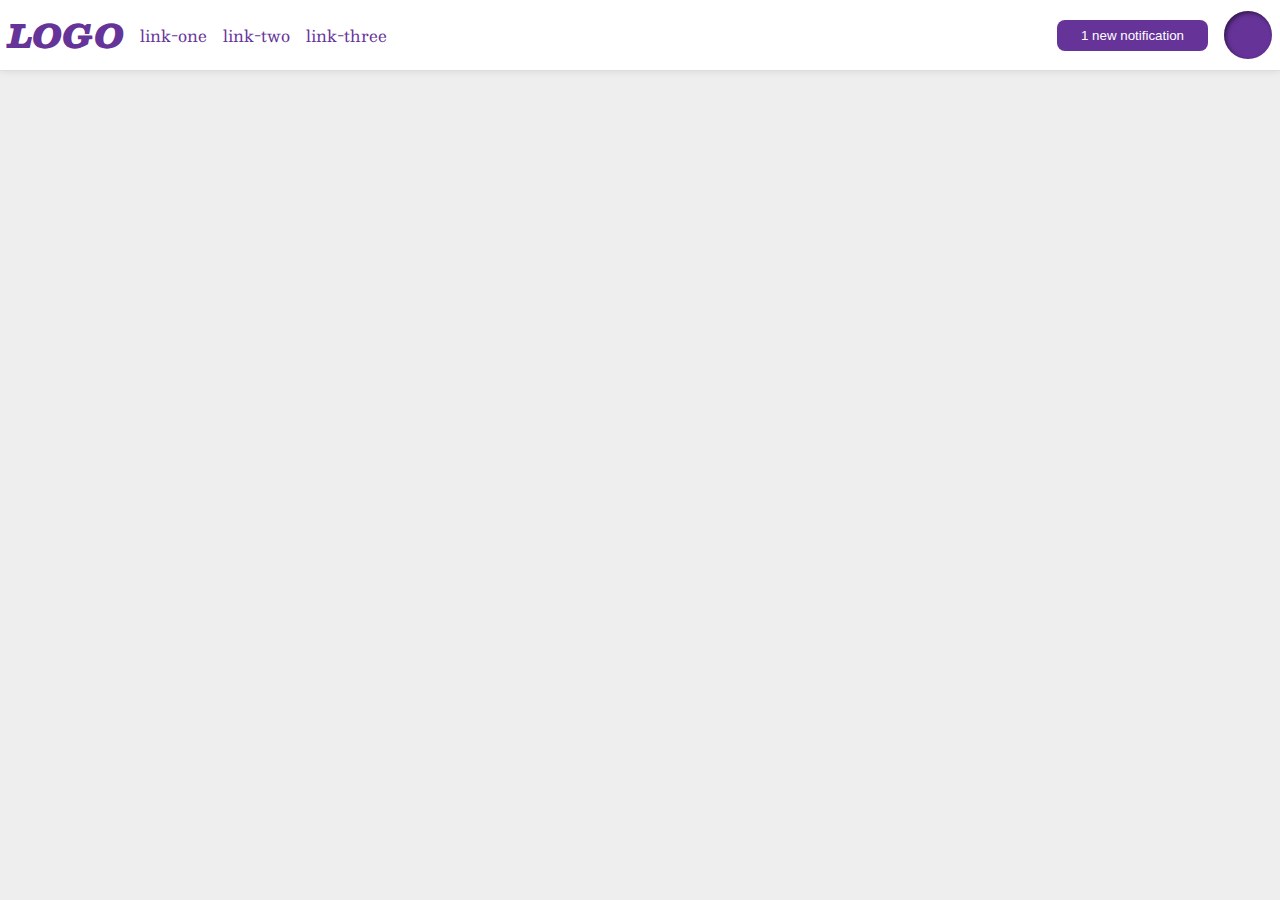
<file: flex/03-flex-header-2/index.html>
<!DOCTYPE html>
<html lang="en">

<head>
  <meta charset="UTF-8">
  <meta http-equiv="X-UA-Compatible" content="IE=edge">
  <meta name="viewport" content="width=device-width, initial-scale=1.0">
  <title>Flex Header 2</title>
  <link rel="stylesheet" href="style.css">
</head>

<body>
  <div class="header"> <!--this is a flex container-->
    <div class="left-side"> <!--this is a flex container-->
      <div class="logo">
        LOGO
      </div>
      <ul class="links">
        <li><a href="https://google.com">link-one</a></li>
        <li><a href="https://google.com">link-two</a></li>
        <li><a href="https://google.com">link-three</a></li>
      </ul>
    </div>
    <div class="right-side"> <!--this is a flex container-->
      <button class="notifications">
        1 new notification
      </button>
      <div class="profile-image"></div>
    </div>
</body>

</html>
</file>
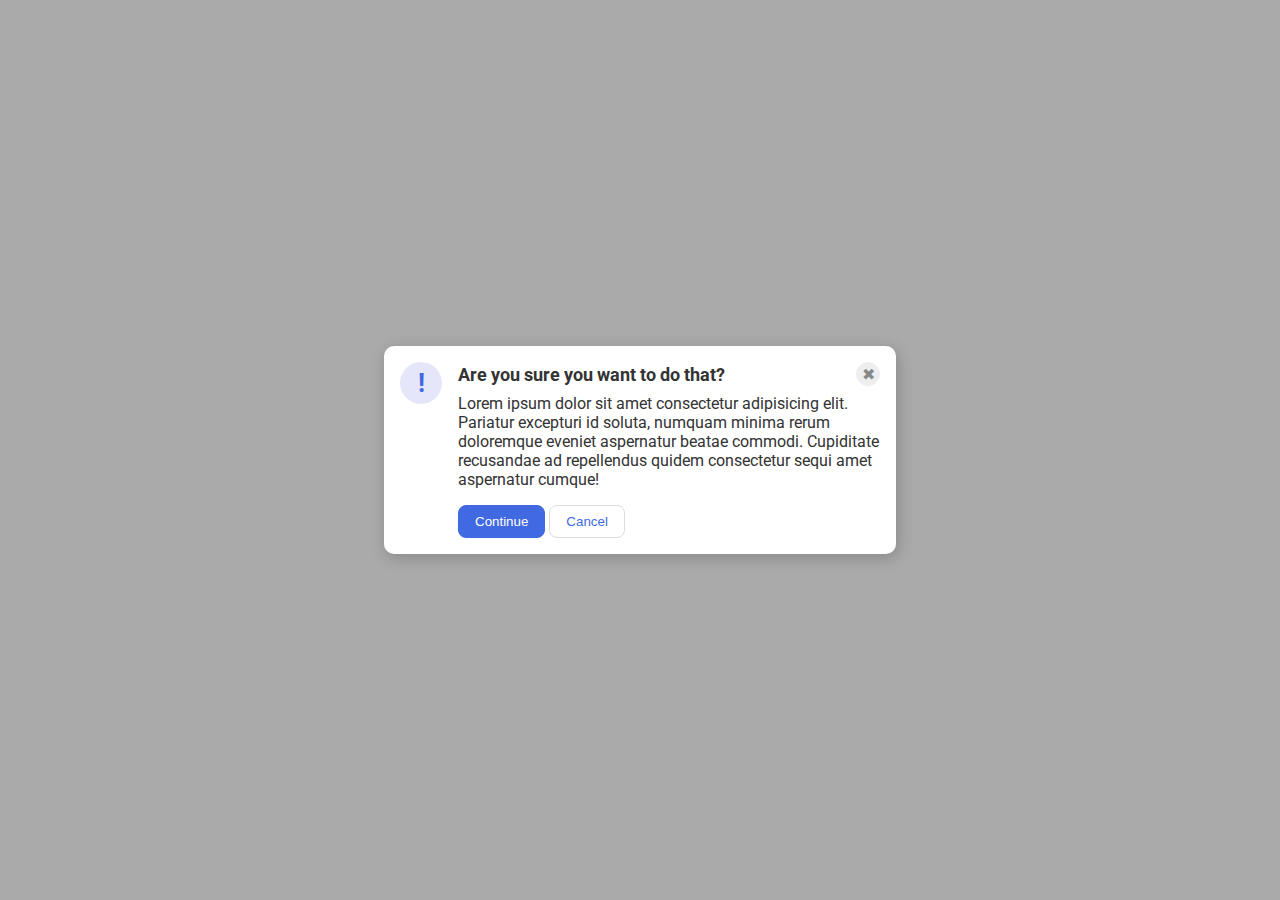
<file: flex/05-flex-modal/index.html>
<!DOCTYPE html>
<html lang="en">

<head>
  <meta charset="UTF-8">
  <meta http-equiv="X-UA-Compatible" content="IE=edge">
  <meta name="viewport" content="width=device-width, initial-scale=1.0">
  <link rel="stylesheet" href="style.css">
  <title>Modal</title>
</head>

<body> <!--flex container-->
  <div class="modal">
    <div class="icon">!</div> <!--flex container-->
    <div class="container">
      <div class="header">Are you sure you want to do that? <!--flex container-->
        <button class="close-button">✖</button>
      </div>
      <div class="text">Lorem ipsum dolor sit amet consectetur adipisicing elit. Pariatur excepturi id soluta, numquam
        minima rerum doloremque eveniet aspernatur beatae commodi. Cupiditate recusandae ad repellendus quidem
        consectetur
        sequi amet aspernatur cumque!</div>
      <button class="continue">Continue</button>
      <button class="cancel">Cancel</button>
    </div>
  </div>
</body>

</html>
</file>
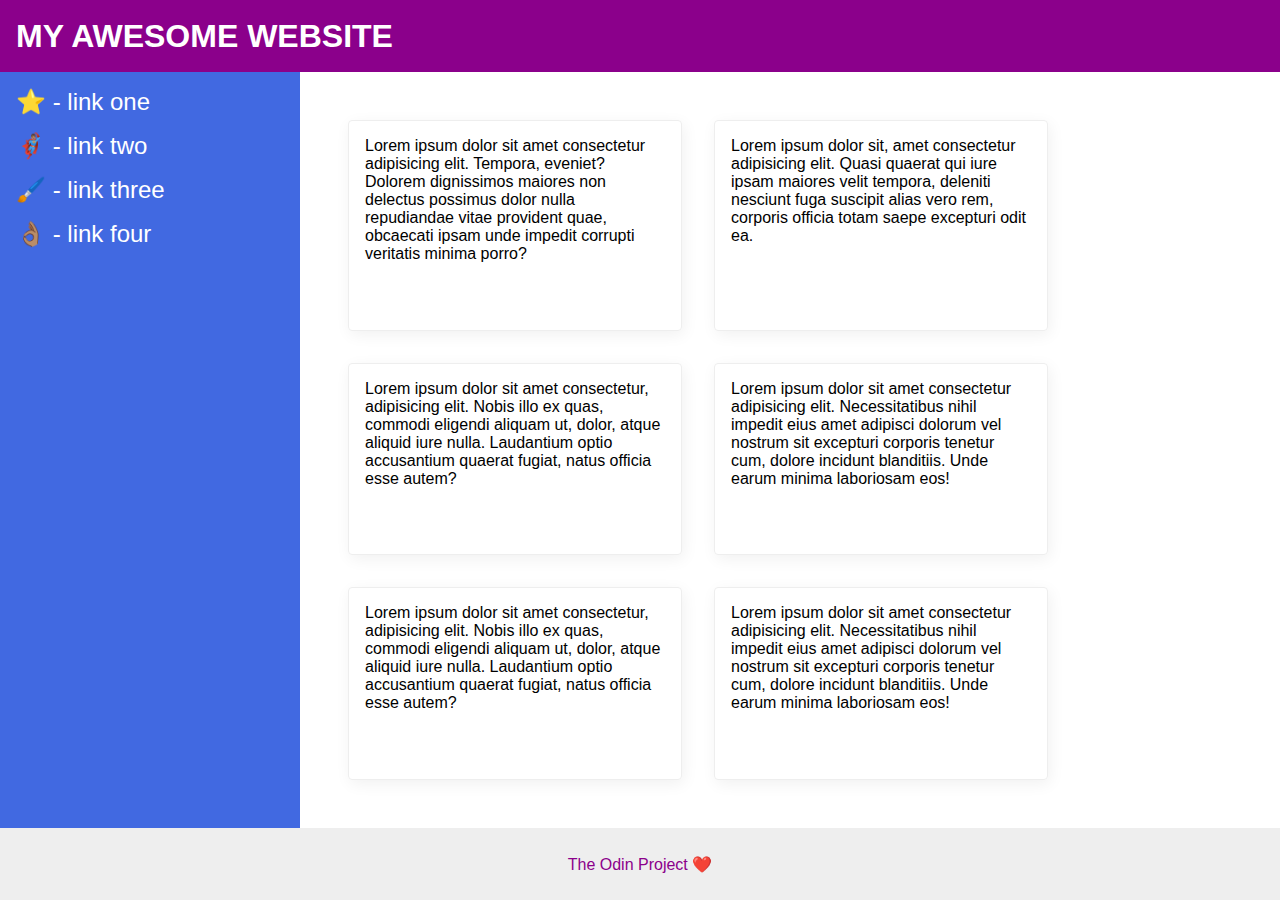
<file: flex/07-flex-layout-2/index.html>
<!DOCTYPE html>
<html lang="en">

<head>
  <meta charset="UTF-8">
  <meta http-equiv="X-UA-Compatible" content="IE=edge">
  <meta name="viewport" content="width=device-width, initial-scale=1.0">
  <title>The Holy Grail</title>
  <link rel="stylesheet" href="style.css">
</head>

<body>
  <div class="header">
    MY AWESOME WEBSITE
  </div>
  <div class="body">
    <div class="sidebar">
      <ul>
        <li><a href="#">⭐ - link one</a></li>
        <li><a href="#">🦸🏽‍♂️ - link two</a></li>
        <li><a href="#">🖌️ - link three</a></li>
        <li><a href="#">👌🏽 - link four</a></li>
      </ul>
    </div>
    <div class="card-container">
      <div class="card">Lorem ipsum dolor sit amet consectetur adipisicing elit. Tempora, eveniet? Dolorem dignissimos
        maiores non delectus possimus dolor nulla repudiandae vitae provident quae, obcaecati ipsam unde impedit
        corrupti
        veritatis minima porro?</div>
      <div class="card">Lorem ipsum dolor sit, amet consectetur adipisicing elit. Quasi quaerat qui iure ipsam maiores
        velit
        tempora, deleniti nesciunt fuga suscipit alias vero rem, corporis officia totam saepe excepturi odit ea.</div>
      <div class="card">Lorem ipsum dolor sit amet consectetur, adipisicing elit. Nobis illo ex quas, commodi eligendi
        aliquam ut, dolor, atque aliquid iure nulla. Laudantium optio accusantium quaerat fugiat, natus officia esse
        autem?
      </div>
      <div class="card">Lorem ipsum dolor sit amet consectetur adipisicing elit. Necessitatibus nihil impedit eius amet
        adipisci dolorum vel nostrum sit excepturi corporis tenetur cum, dolore incidunt blanditiis. Unde earum minima
        laboriosam eos!</div>
      <div class="card">Lorem ipsum dolor sit amet consectetur, adipisicing elit. Nobis illo ex quas, commodi eligendi
        aliquam ut, dolor, atque aliquid iure nulla. Laudantium optio accusantium quaerat fugiat, natus officia esse
        autem?
      </div>
      <div class="card">Lorem ipsum dolor sit amet consectetur adipisicing elit. Necessitatibus nihil impedit eius amet
        adipisci dolorum vel nostrum sit excepturi corporis tenetur cum, dolore incidunt blanditiis. Unde earum minima
        laboriosam eos!</div>
    </div>
  </div>
  <div class="footer">
    The Odin Project ❤️
  </div>
</body>

</html>
</file>
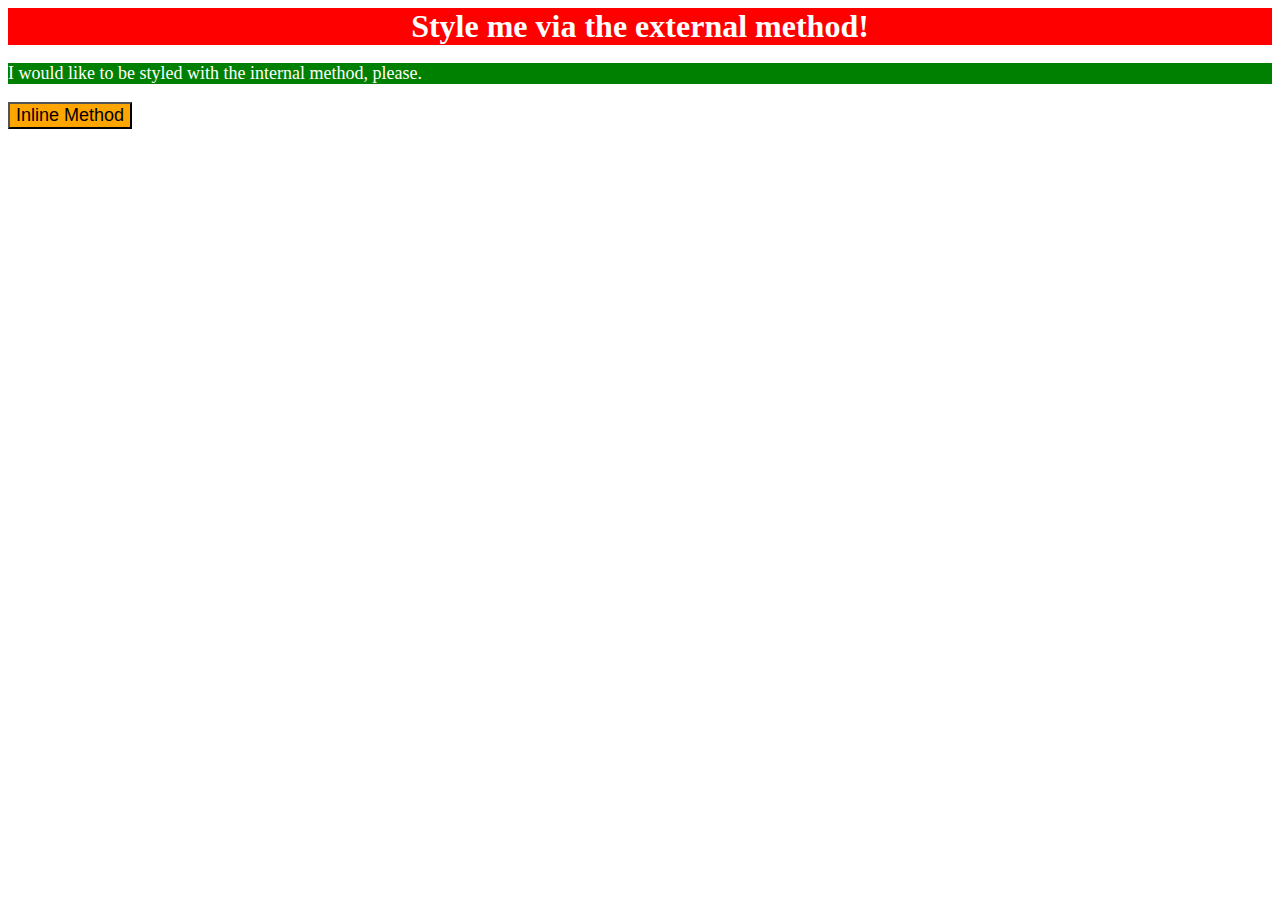
<file: foundations/01-css-methods/index.html>
<!DOCTYPE html>
<html lang="en">

<head>
  <meta charset="UTF-8">
  <meta http-equiv="X-UA-Compatible" content="IE=edge">
  <meta name="viewport" content="width=device-width, initial-scale=1.0">
  <link rel="stylesheet" type="text/css" href="styles.css">
  <style>
    p {
      background-color: green;
      color: white;
      font-size: 18px;
    }
  </style>
  <title>Methods for Adding CSS</title>
</head>

<body>
  <div>Style me via the external method!</div>
  <p>I would like to be styled with the internal method, please.</p>
  <button style="background-color: orange; font-size: 18px;">Inline Method</button>
</body>

</html>
</file>
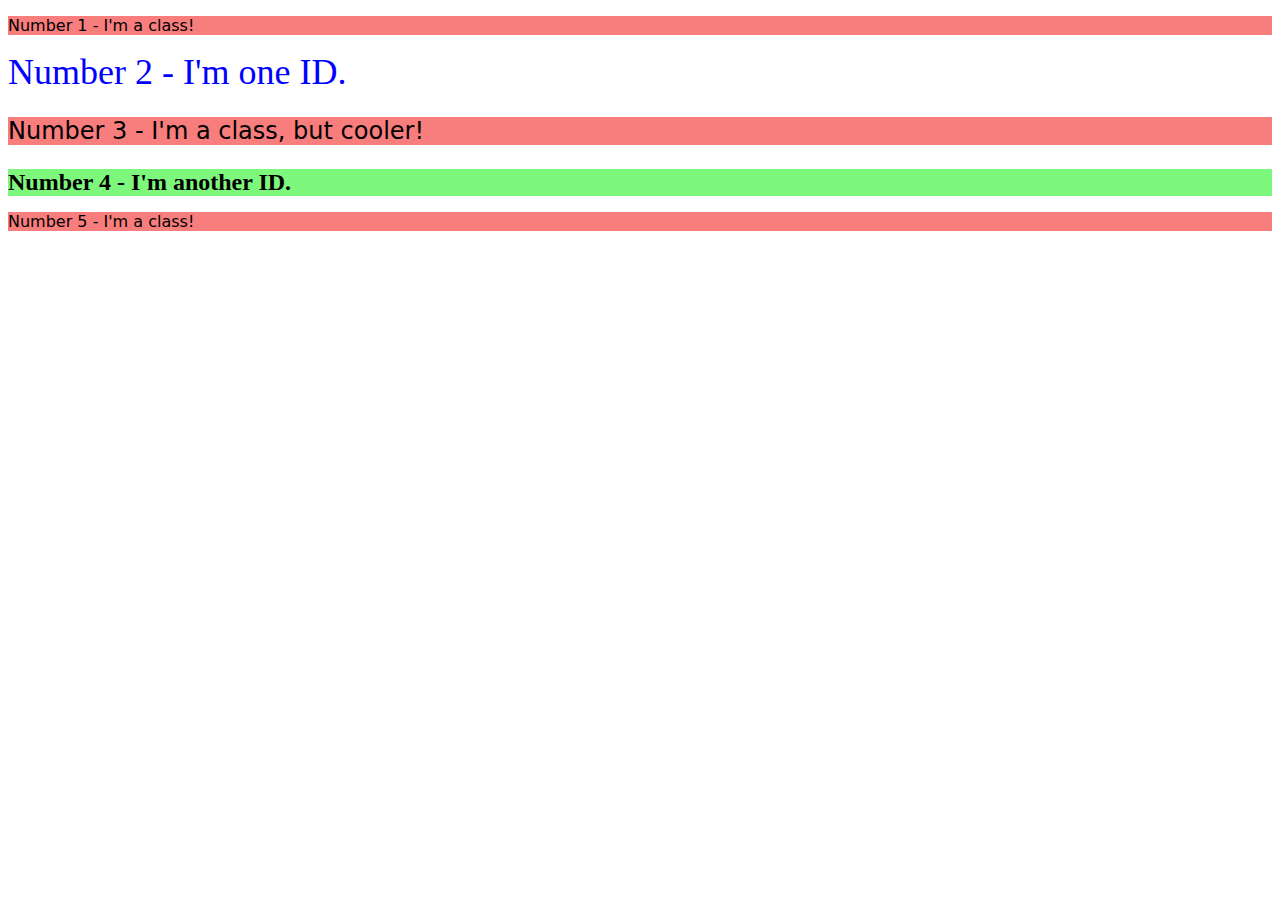
<file: foundations/02-class-id-selectors/index.html>
<!DOCTYPE html>
<html lang="en">
  <head>
    <meta charset="UTF-8">
    <meta http-equiv="X-UA-Compatible" content="IE=edge">
    <meta name="viewport" content="width=device-width, initial-scale=1.0">
    <title>Class and ID Selectors</title>
    <link rel="stylesheet" href="style.css">
  </head>
  <body>
    <p class="pink-bg">Number 1 - I'm a class!</p>
    <div id="blue-font">Number 2 - I'm one ID.</div>
    <p class="pink-bg lrg-font">Number 3 - I'm a class, but cooler!</p>
    <div id="green-bg" class="lrg-font">Number 4 - I'm another ID.</div>
    <p class="pink-bg">Number 5 - I'm a class!</p>
  </body>
</html>
</file>
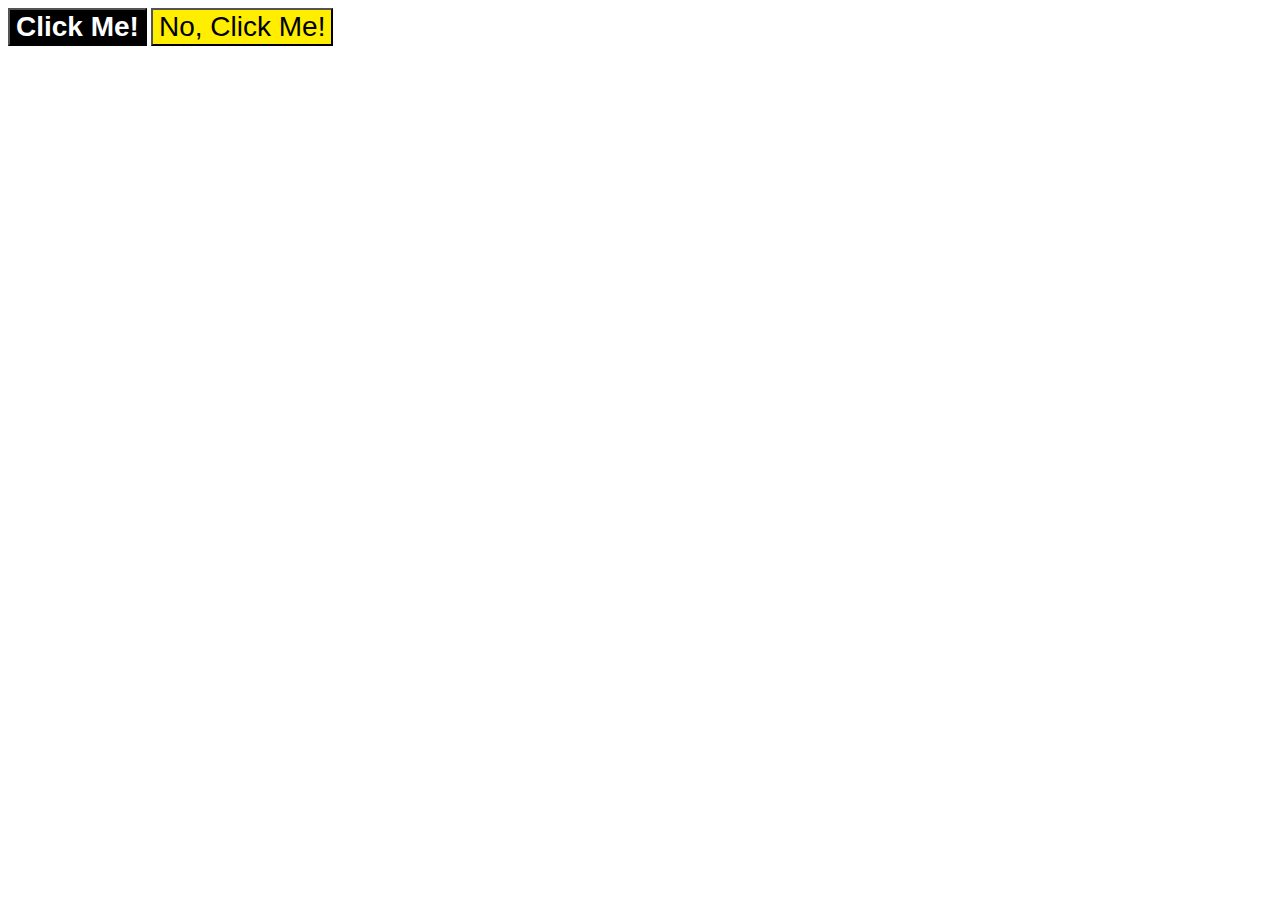
<file: foundations/03-grouping-selectors/index.html>
<!DOCTYPE html>
<html lang="en">
  <head>
    <meta charset="UTF-8">
    <meta http-equiv="X-UA-Compatible" content="IE=edge">
    <meta name="viewport" content="width=device-width, initial-scale=1.0">
    <title>Grouping Selectors</title>
    <link rel="stylesheet" href="style.css">
  </head>
  <body>
    <button class="button-1">Click Me!</button>
    <button class="button-2">No, Click Me!</button>
  </body>
</html>
</file>
<file: flex/03-flex-header-2/style.css>
/* this is some magical font-importing.  
you'll learn about it later. */
@import url('https://fonts.googleapis.com/css2?family=Besley:ital,wght@0,400;1,900&display=swap');

body {
  margin: 0;
  background: #eee;
  font-family: Besley, serif;
}

.header {
  background: white;
  border-bottom: 1px solid #ddd;
  box-shadow: 0 0 8px rgba(0,0,0,.1);
  padding: 8px;
  display: flex;
  justify-content: space-between;
}

.profile-image {
  background: rebeccapurple;
  box-shadow: inset 2px 2px 4px rgba(0,0,0,.5);
  border-radius: 50%;
  width: 48px;
  height: 48px;
}

.left-side, .right-side {
  display: flex;
  align-items: center;
  gap: 16px;
}

.logo {
  color: rebeccapurple;
  font-size: 32px;
  font-weight: 900;
  font-style: italic;
}

button {
  border: none;
  border-radius: 8px;
  background: rebeccapurple;
  color: white;
  padding: 8px 24px;
}

a {
  /* this removes the line under our links */
  text-decoration: none;
  color: rebeccapurple;
}

ul {
  list-style-type: none;
  display: flex;
  margin: 0;
  padding: 0;
  gap: 16px;
}
</file>
<file: flex/05-flex-modal/style.css>
@import url('https://fonts.googleapis.com/css2?family=Roboto:wght@400;700&display=swap');

html, body {
  height: 100%;
}

body {
  font-family: Roboto, sans-serif;
  margin: 0;
  background: #aaa;
  color: #333;
  /* I'll give you this one for free lol */
  display: flex;
  align-items: center;
  justify-content: center;
}

.modal {
  background: white;
  width: 480px;
  border-radius: 10px;
  box-shadow: 2px 4px 16px rgba(0,0,0,.2);
  display: flex;
  padding: 16px;
  gap: 16px;
}

.icon {
  color: royalblue;
  font-size: 26px;
  font-weight: 700;
  background: lavender;
  width: 42px;
  height: 42px;
  border-radius: 50%;
  display: flex;
  align-items: center;
  justify-content: center;
  flex-shrink: 0;
}

.close-button {
  background: #eee;
  border-radius: 50%;
  color: #888;
  font-weight: 400;
  font-size: 16px;
  height: 24px;
  width: 24px;
  border: 1px solid #eee;
  padding: 0;
}

button {
  cursor: pointer;
  padding: 8px 16px;
  border-radius: 8px;
}

button.continue {
  background: royalblue;
  border: 1px solid royalblue;
  color: white;
}

button.cancel {
  background: white;
  border: 1px solid #ddd;
  color: royalblue;
}

.header {
  display: flex;
  align-items: center;
  justify-content: space-between;
  font-size: 18px;
  font-weight: 700;
  margin-bottom: 8px;
}

.text {
  margin-bottom: 16px;
}
</file>
<file: flex/07-flex-layout-2/style.css>
body {
  font-family: -apple-system, BlinkMacSystemFont, 'Segoe UI', Roboto, Oxygen, Ubuntu, Cantarell, 'Open Sans', 'Helvetica Neue', sans-serif;
  margin: 0;
  min-height: 100vh;
}

.header {
  height: 72px;
  background: darkmagenta;
  color: white;
}

.footer {
  height: 72px;
  background: #eee;
  color: darkmagenta;
}

.sidebar {
  width: 300px;
  background: royalblue;
  box-sizing: border-box;
}

.card {
  border: 1px solid #eee;
  box-shadow: 2px 4px 16px rgba(0,0,0,.06);
  border-radius: 4px;
}

/* --------- */
body {
  display: flex;
  flex-direction: column;
}

.header {
  display: flex;
  align-items: center;
  font-size: 32px;
  font-weight: 900;
  padding: 0 16px;
}

.body { 
  flex: 1;
  display: flex;
}

.sidebar {
  flex-shrink: 0;
  padding: 16px;
}

ul {
  list-style-type: none;
  margin: 0;
  padding: 0;  
}

li {
  margin-bottom: 16px;
}

a {  
  text-decoration: none;
  font-size: 24px;
  color: white;
}

.card-container {
  padding: 48px;
  display: flex;
  flex-wrap: wrap;
  gap: 32px;
}

.card {
  width: 300px;
  padding: 16px;
}

.footer{
  display: flex;
  align-items: center;
  justify-content: center;
}
</file>
<file: foundations/01-css-methods/styles.css>
div {
    background-color: red;
    color: white;
    font-size: 32px;
    text-align: center;
    font-weight: bold;
}
</file>
<file: foundations/02-class-id-selectors/style.css>
.pink-bg {
    background-color: rgb(248, 125, 125);
    font-family: Verdana, 'DejaVu Sans', sans-serif;
}

.lrg-font {
    font-size: 24px;
}

#blue-font {
    color: rgb(0, 0, 255);
    font-size: 36px;
}

#green-bg {
    background-color: rgb(125, 248, 125);
    font-weight: bold;
}
</file>
<file: foundations/03-grouping-selectors/style.css>
.button-1,
.button-2 {
    font-family: Helvetica, "Times New Roman", sans-serif;
    font-size: 28px;
}

.button-1 {
    background-color: rgb(0, 0, 0);
    color: #fff;
    font-weight: bold;
}

.button-2 {
    background-color: hsl(56, 100%, 50%);
}
</file>
